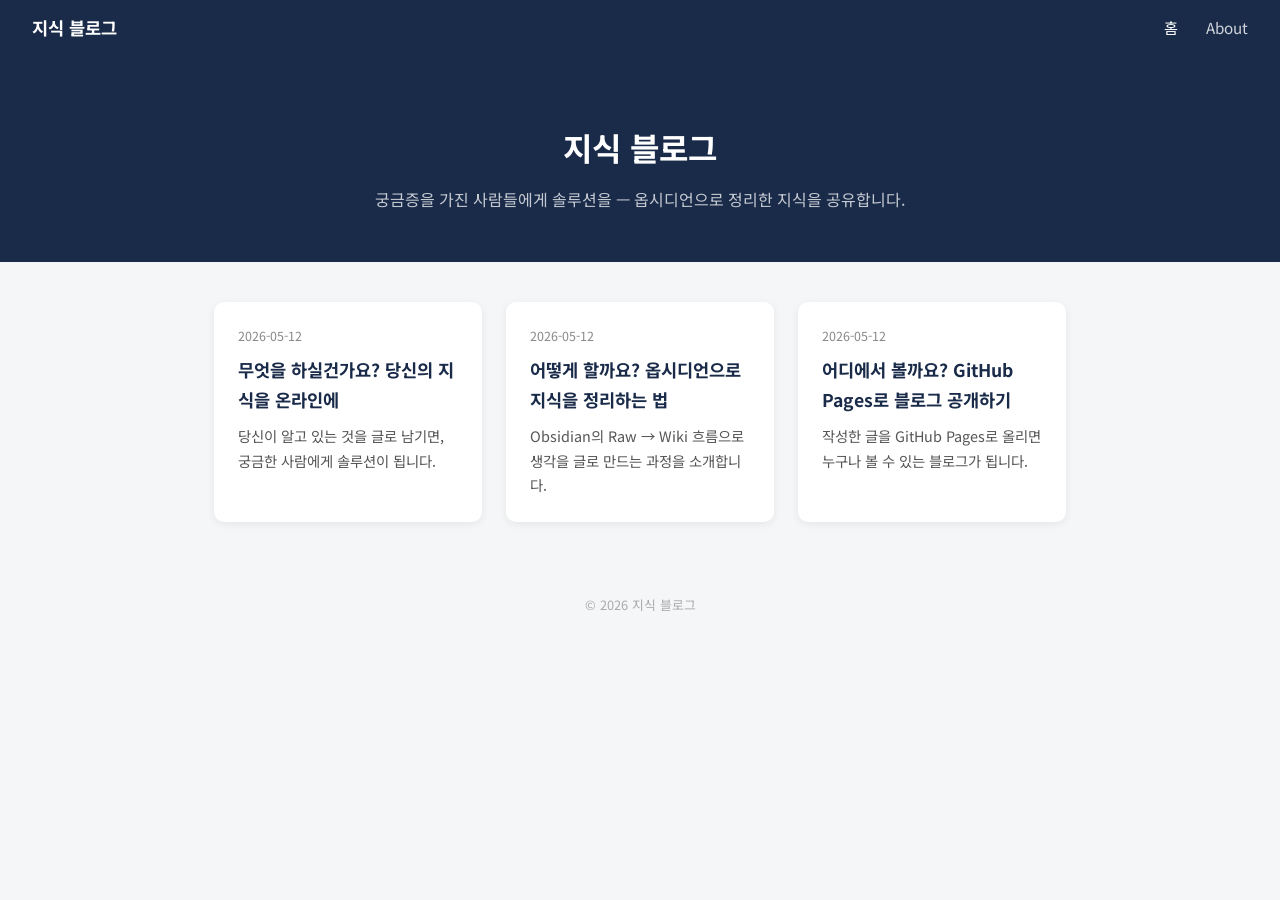
<file: docs/index.html>
<!DOCTYPE html>
<html lang="ko">
<head>
  <meta charset="UTF-8">
  <meta name="viewport" content="width=device-width, initial-scale=1.0">
  <title>지식 블로그</title>
  <link rel="preconnect" href="https://fonts.googleapis.com">
  <link href="https://fonts.googleapis.com/css2?family=Noto+Sans+KR:wght@400;700&display=swap" rel="stylesheet">
  <link rel="stylesheet" href="style.css">
</head>
<body>

<nav>
  <a href="index.html" class="brand">지식 블로그</a>
  <div class="links">
    <a href="index.html">홈</a>
    <a href="about.html">About</a>
  </div>
</nav>

<div class="hero">
  <h1>지식 블로그</h1>
  <p>궁금증을 가진 사람들에게 솔루션을 — 옵시디언으로 정리한 지식을 공유합니다.</p>
</div>

<div class="container">
  <div class="post-grid" id="post-grid">로딩 중...</div>
</div>

<footer>© 2026 지식 블로그</footer>

<script>
  async function loadPosts() {
    const grid = document.getElementById('post-grid');
    grid.innerHTML = '';

    const res   = await fetch('posts.json');
    const posts = await res.json();

    for (const p of posts) {
      const card = document.createElement('a');
      card.className = 'card';
      card.href = 'posts/' + p.slug + '.html';
      card.innerHTML = `
        <div class="card-date">${p.date}</div>
        <h2>${p.title}</h2>
        <p>${p.excerpt.slice(0, 80)}${p.excerpt.length > 80 ? '...' : ''}</p>
      `;
      grid.appendChild(card);
    }
  }

  loadPosts();
</script>
</body>
</html>
</file>
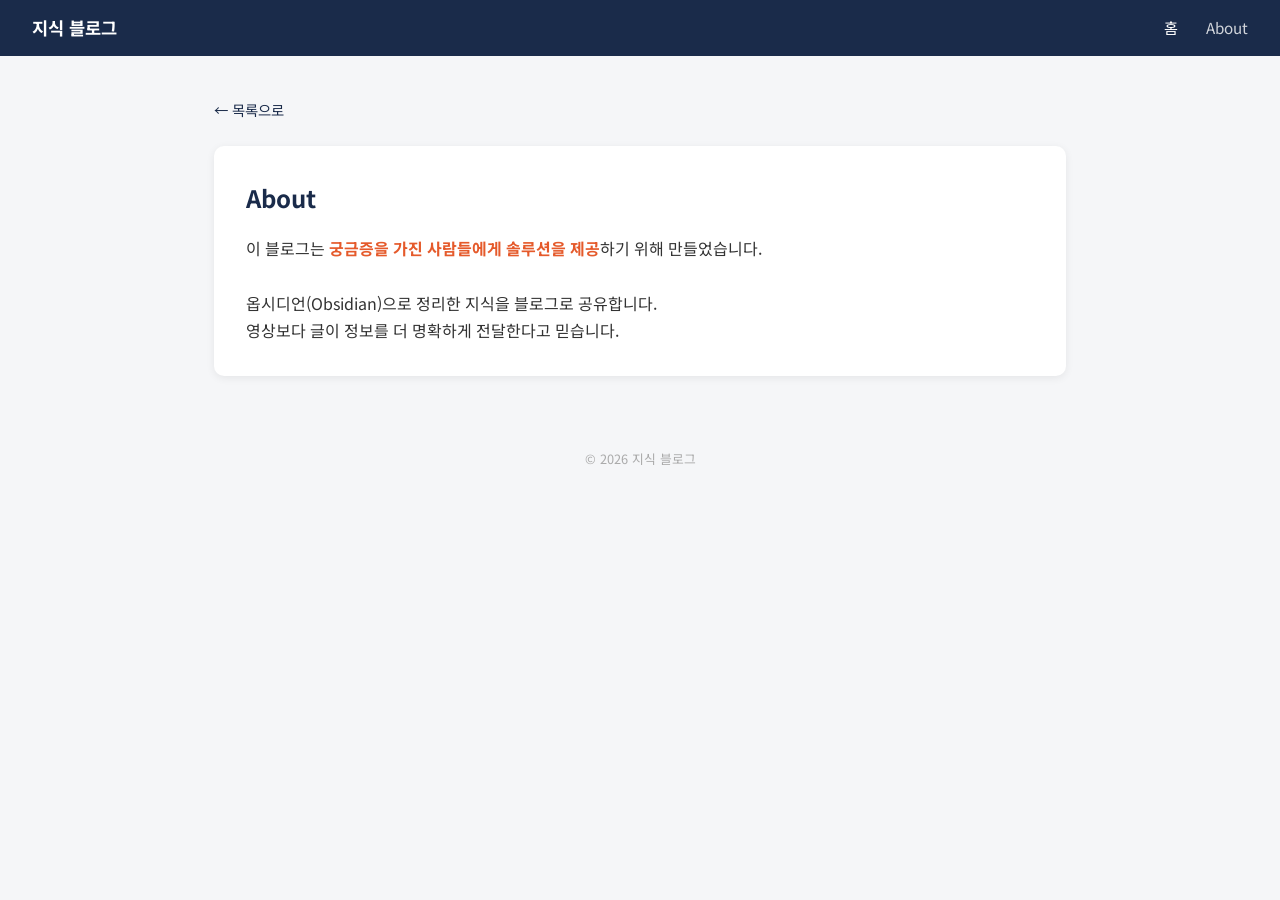
<file: about.html>
<!DOCTYPE html>
<html lang="ko">
<head>
  <meta charset="UTF-8">
  <meta name="viewport" content="width=device-width, initial-scale=1.0">
  <title>About | 지식 블로그</title>
  <link rel="preconnect" href="https://fonts.googleapis.com">
  <link href="https://fonts.googleapis.com/css2?family=Noto+Sans+KR:wght@400;700&display=swap" rel="stylesheet">
  <link rel="stylesheet" href="style.css">
</head>
<body>

<nav>
  <a href="index.html" class="brand">지식 블로그</a>
  <div class="links">
    <a href="index.html">홈</a>
    <a href="about.html">About</a>
  </div>
</nav>

<div class="container">
  <a href="index.html" class="back">← 목록으로</a>
  <div class="about-box">
    <h1>About</h1>
    <p>이 블로그는 <strong class="accent">궁금증을 가진 사람들에게 솔루션을 제공</strong>하기 위해 만들었습니다.</p>
    <br>
    <p>옵시디언(Obsidian)으로 정리한 지식을 블로그로 공유합니다.<br>
    영상보다 글이 정보를 더 명확하게 전달한다고 믿습니다.</p>
  </div>
</div>

<footer>© 2026 지식 블로그</footer>

</body>
</html>
</file>
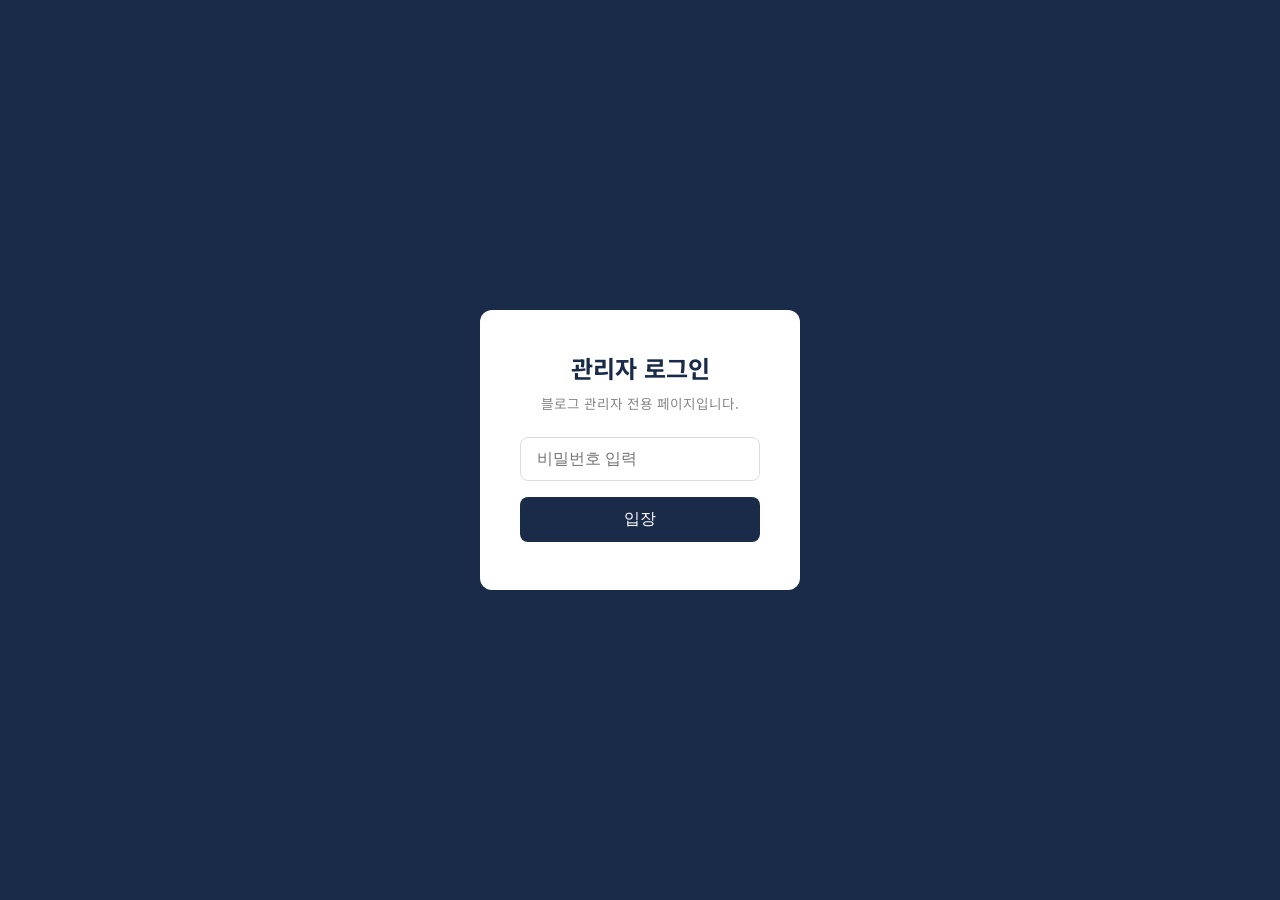
<file: admin.html>
<!DOCTYPE html>
<html lang="ko">
<head>
  <meta charset="UTF-8">
  <meta name="viewport" content="width=device-width, initial-scale=1.0">
  <title>관리자 | 지식 블로그</title>
  <link rel="preconnect" href="https://fonts.googleapis.com">
  <link href="https://fonts.googleapis.com/css2?family=Noto+Sans+KR:wght@400;700&display=swap" rel="stylesheet">
  <style>
    * { box-sizing: border-box; margin: 0; padding: 0; }
    body { font-family: 'Noto Sans KR', sans-serif; background: #f5f6f8; color: #333; }

    /* 비밀번호 화면 */
    #lock-screen {
      display: flex; align-items: center; justify-content: center;
      height: 100vh; background: #1a2b4a;
    }
    .lock-box {
      background: #fff; border-radius: 12px; padding: 2.5rem;
      text-align: center; width: 320px;
    }
    .lock-box h2 { color: #1a2b4a; margin-bottom: 0.5rem; }
    .lock-box p  { color: #888; font-size: 0.85rem; margin-bottom: 1.5rem; }
    .lock-box input {
      width: 100%; padding: 0.75rem 1rem; border: 1px solid #ddd;
      border-radius: 8px; font-size: 1rem; margin-bottom: 1rem; outline: none;
    }
    .lock-box input:focus { border-color: #1a2b4a; }
    .lock-box button {
      width: 100%; padding: 0.75rem; background: #1a2b4a; color: #fff;
      border: none; border-radius: 8px; font-size: 1rem; cursor: pointer;
    }
    .lock-box button:hover { background: #243d6e; }
    .lock-error { color: #e55a2b; font-size: 0.85rem; margin-top: 0.5rem; }

    /* 관리자 화면 */
    #admin-screen { display: none; }
    nav {
      background: #1a2b4a; padding: 0 2rem; display: flex;
      align-items: center; justify-content: space-between; height: 56px;
    }
    nav a { color: #fff; text-decoration: none; font-size: 0.95rem; }
    nav .brand { font-weight: 700; }
    nav .links a + a { margin-left: 1.5rem; opacity: 0.8; }
    .admin-header {
      background: #1a2b4a; color: #fff; padding: 2rem;
      display: flex; align-items: center; justify-content: space-between;
    }
    .admin-header h1 { font-size: 1.4rem; }
    .logout-btn {
      background: rgba(255,255,255,0.15); color: #fff; border: none;
      padding: 0.4rem 1rem; border-radius: 6px; cursor: pointer; font-size: 0.85rem;
    }
    .container { max-width: 960px; margin: 0 auto; padding: 2rem 1.5rem; }

    /* 대시보드 카드 */
    .dash-grid { display: grid; grid-template-columns: repeat(3, 1fr); gap: 1rem; margin-bottom: 2rem; }
    .dash-card { background: #fff; border-radius: 10px; padding: 1.5rem; box-shadow: 0 2px 8px rgba(0,0,0,0.07); }
    .dash-card .label { font-size: 0.8rem; color: #888; margin-bottom: 0.4rem; }
    .dash-card .value { font-size: 1.8rem; font-weight: 700; color: #1a2b4a; }
    .dash-card .sub   { font-size: 0.8rem; color: #aaa; margin-top: 0.2rem; }

    /* 섹션 */
    .section { background: #fff; border-radius: 10px; padding: 1.5rem; box-shadow: 0 2px 8px rgba(0,0,0,0.07); margin-bottom: 1.5rem; }
    .section h2 { font-size: 1rem; color: #1a2b4a; margin-bottom: 1rem; padding-bottom: 0.5rem; border-bottom: 1px solid #eee; }

    /* 글 목록 테이블 */
    table { width: 100%; border-collapse: collapse; font-size: 0.9rem; }
    th { text-align: left; padding: 0.5rem 0.75rem; background: #f5f6f8; color: #555; font-weight: 600; }
    td { padding: 0.6rem 0.75rem; border-top: 1px solid #f0f0f0; }
    tr:hover td { background: #fafafa; }
    .btn-edit {
      display: inline-block; padding: 0.25rem 0.75rem; background: #1a2b4a;
      color: #fff; border-radius: 5px; text-decoration: none; font-size: 0.8rem;
    }
    .btn-view {
      display: inline-block; padding: 0.25rem 0.75rem; background: #f0f0f0;
      color: #333; border-radius: 5px; text-decoration: none; font-size: 0.8rem; margin-left: 0.4rem;
    }

    /* 새 글 가이드 */
    .guide-steps { counter-reset: step; }
    .step {
      display: flex; gap: 1rem; margin-bottom: 1rem; align-items: flex-start;
    }
    .step-num {
      min-width: 28px; height: 28px; border-radius: 50%; background: #1a2b4a;
      color: #fff; display: flex; align-items: center; justify-content: center;
      font-size: 0.8rem; font-weight: 700;
    }
    .step-body h3 { font-size: 0.95rem; margin-bottom: 0.3rem; }
    .step-body p  { font-size: 0.85rem; color: #666; }
    pre {
      background: #1a2b4a; color: #e8edf5; padding: 1rem; border-radius: 8px;
      font-size: 0.82rem; overflow-x: auto; margin-top: 0.5rem; line-height: 1.6;
    }

    @media (max-width: 600px) { .dash-grid { grid-template-columns: 1fr; } }
  </style>
</head>
<body>

<!-- 비밀번호 화면 -->
<div id="lock-screen">
  <div class="lock-box">
    <h2>관리자 로그인</h2>
    <p>블로그 관리자 전용 페이지입니다.</p>
    <input type="password" id="pw-input" placeholder="비밀번호 입력" onkeydown="if(event.key==='Enter') checkPw()">
    <button onclick="checkPw()">입장</button>
    <div class="lock-error" id="pw-error"></div>
  </div>
</div>

<!-- 관리자 화면 -->
<div id="admin-screen">
  <nav>
    <a href="index.html" class="brand">지식 블로그</a>
    <div class="links">
      <a href="index.html">사용자 페이지 보기</a>
    </div>
  </nav>

  <div class="admin-header">
    <h1>관리자 대시보드</h1>
    <button class="logout-btn" onclick="logout()">로그아웃</button>
  </div>

  <div class="container">

    <!-- 대시보드 -->
    <div class="dash-grid">
      <div class="dash-card">
        <div class="label">전체 글 수</div>
        <div class="value" id="post-count">-</div>
        <div class="sub">Wiki 폴더 기준</div>
      </div>
      <div class="dash-card">
        <div class="label">마지막 업데이트</div>
        <div class="value" id="last-update" style="font-size:1.1rem; padding-top:0.4rem">-</div>
        <div class="sub" id="last-commit-msg"></div>
      </div>
      <div class="dash-card">
        <div class="label">라이브 URL</div>
        <div class="value" style="font-size:0.75rem; padding-top:0.3rem">
          <a href="https://sevuoi.github.io/aitool-smit/" target="_blank" style="color:#1a2b4a">sevuoi.github.io/aitool-smit</a>
        </div>
        <div class="sub">GitHub Pages</div>
      </div>
    </div>

    <!-- 글 목록 -->
    <div class="section">
      <h2>글 목록</h2>
      <table>
        <thead><tr><th>파일명</th><th>제목</th><th>날짜</th><th>액션</th></tr></thead>
        <tbody id="post-table">
          <tr><td colspan="4" style="color:#aaa; padding:1rem">로딩 중...</td></tr>
        </tbody>
      </table>
    </div>

    <!-- 새 글 작성 가이드 -->
    <div class="section">
      <h2>새 글 작성 가이드</h2>
      <div class="guide-steps">
        <div class="step">
          <div class="step-num">1</div>
          <div class="step-body">
            <h3>Raw에 메모 작성</h3>
            <p><code>Obsidian/Raw/</code> 폴더에 생각 그대로 메모합니다.</p>
          </div>
        </div>
        <div class="step">
          <div class="step-num">2</div>
          <div class="step-body">
            <h3>Wiki에 글 작성</h3>
            <p><code>Obsidian/Wiki/post-04.md</code> 형식으로 파일을 만들고 아래 템플릿을 사용하세요.</p>
            <pre>---
title: 글 제목
date: 2026-05-12
---

# 글 제목

첫 단락 (카드 미리보기로 표시됩니다)

## 소제목

본문 내용</pre>
          </div>
        </div>
        <div class="step">
          <div class="step-num">3</div>
          <div class="step-body">
            <h3>Push하면 자동 게시</h3>
            <pre>git add .
git commit -m "새 글: 제목"
git push</pre>
          </div>
        </div>
      </div>
    </div>

  </div>
</div>

<script>
  const PASS = 'blog2026'; // 비밀번호 변경 시 이 값을 수정하세요

  function checkPw() {
    const input = document.getElementById('pw-input').value;
    if (input === PASS) {
      localStorage.setItem('admin-auth', 'true');
      showAdmin();
    } else {
      document.getElementById('pw-error').textContent = '비밀번호가 틀렸습니다.';
    }
  }

  function logout() {
    localStorage.removeItem('admin-auth');
    location.reload();
  }

  function showAdmin() {
    document.getElementById('lock-screen').style.display = 'none';
    document.getElementById('admin-screen').style.display = 'block';
    loadDashboard();
  }

  async function loadDashboard() {
    const REPO = 'sevuoi/aitool-smit';

    // 글 목록
    const filesRes = await fetch(`https://api.github.com/repos/${REPO}/contents/Obsidian/Wiki`);
    const files = await filesRes.json();
    const mdFiles = files.filter(f => f.name.endsWith('.md')).sort((a, b) => a.name.localeCompare(b.name));

    document.getElementById('post-count').textContent = mdFiles.length;

    const tbody = document.getElementById('post-table');
    tbody.innerHTML = '';

    for (const file of mdFiles) {
      const r = await fetch('Obsidian/Wiki/' + file.name);
      const text = await r.text();
      const match = text.match(/^---\n([\s\S]*?)\n---/);
      let title = file.name, date = '';
      if (match) {
        match[1].split('\n').forEach(line => {
          const [k, ...v] = line.split(':');
          if (k.trim() === 'title') title = v.join(':').trim();
          if (k.trim() === 'date')  date  = v.join(':').trim();
        });
      }
      const slug = file.name.replace('.md', '');
      const editUrl = `https://github.com/${REPO}/edit/main/Obsidian/Wiki/${file.name}`;
      tbody.innerHTML += `
        <tr>
          <td style="color:#888; font-size:0.82rem">${file.name}</td>
          <td>${title}</td>
          <td style="color:#888">${date}</td>
          <td>
            <a href="${editUrl}" target="_blank" class="btn-edit">GitHub 편집</a>
            <a href="post.html?slug=${slug}" target="_blank" class="btn-view">보기</a>
          </td>
        </tr>`;
    }

    // 마지막 커밋
    const commitRes = await fetch(`https://api.github.com/repos/${REPO}/commits?per_page=1`);
    const commits = await commitRes.json();
    if (commits[0]) {
      const d = new Date(commits[0].commit.author.date);
      document.getElementById('last-update').textContent =
        `${d.getMonth()+1}/${d.getDate()} ${d.getHours()}:${String(d.getMinutes()).padStart(2,'0')}`;
      document.getElementById('last-commit-msg').textContent = commits[0].commit.message.slice(0, 30);
    }
  }

  // 자동 로그인 체크
  if (localStorage.getItem('admin-auth') === 'true') showAdmin();
</script>
</body>
</html>
</file>
<file: docs/style.css>
* { box-sizing: border-box; margin: 0; padding: 0; }

body {
  font-family: 'Noto Sans KR', sans-serif;
  background: #f5f6f8;
  color: #333;
  line-height: 1.7;
}

/* Nav */
nav {
  background: #1a2b4a;
  padding: 0 2rem;
  display: flex;
  align-items: center;
  justify-content: space-between;
  height: 56px;
}
nav a { color: #fff; text-decoration: none; font-size: 0.95rem; }
nav .brand { font-weight: 700; font-size: 1.1rem; }
nav .links a + a { margin-left: 1.5rem; opacity: 0.8; }
nav .links a:hover { opacity: 1; }

/* Hero */
.hero {
  background: #1a2b4a;
  color: #fff;
  padding: 4rem 2rem 3rem;
  text-align: center;
}
.hero h1 { font-size: 2rem; font-weight: 700; margin-bottom: 0.75rem; }
.hero p  { font-size: 1rem; opacity: 0.75; }

/* Container */
.container { max-width: 900px; margin: 0 auto; padding: 2.5rem 1.5rem; }

/* Post grid */
.post-grid {
  display: grid;
  grid-template-columns: repeat(auto-fill, minmax(260px, 1fr));
  gap: 1.5rem;
}
.card {
  background: #fff;
  border-radius: 10px;
  padding: 1.5rem;
  box-shadow: 0 2px 8px rgba(0,0,0,0.07);
  text-decoration: none;
  color: inherit;
  display: block;
  transition: transform 0.15s, box-shadow 0.15s;
}
.card:hover { transform: translateY(-3px); box-shadow: 0 6px 18px rgba(0,0,0,0.1); }
.card-date { font-size: 0.78rem; color: #888; margin-bottom: 0.5rem; }
.card h2 { font-size: 1.1rem; font-weight: 700; margin-bottom: 0.6rem; color: #1a2b4a; }
.card p  { font-size: 0.9rem; color: #555; }

/* Post detail */
.post-content { background: #fff; border-radius: 10px; padding: 2.5rem; box-shadow: 0 2px 8px rgba(0,0,0,0.07); }
.post-content h1 { font-size: 1.8rem; color: #1a2b4a; margin-bottom: 0.4rem; }
.post-meta { font-size: 0.82rem; color: #888; margin-bottom: 2rem; padding-bottom: 1rem; border-bottom: 1px solid #eee; }
.post-body h2 { font-size: 1.25rem; margin: 1.8rem 0 0.6rem; color: #1a2b4a; }
.post-body p  { margin-bottom: 1rem; }
.post-body ul, .post-body ol { margin: 0.5rem 0 1rem 1.5rem; }
.post-body li { margin-bottom: 0.3rem; }
.post-body strong { color: #1a2b4a; }

.back { display: inline-block; margin-bottom: 1.5rem; color: #1a2b4a; text-decoration: none; font-size: 0.9rem; }
.back:hover { text-decoration: underline; }

/* About */
.about-box { background: #fff; border-radius: 10px; padding: 2rem; box-shadow: 0 2px 8px rgba(0,0,0,0.07); }
.about-box h1 { font-size: 1.5rem; color: #1a2b4a; margin-bottom: 1rem; }

/* Footer */
footer { text-align: center; padding: 2rem; font-size: 0.8rem; color: #aaa; }

/* Accent */
.accent { color: #e55a2b; }

@media (max-width: 600px) {
  .hero h1 { font-size: 1.4rem; }
  .post-grid { grid-template-columns: 1fr; }
}
</file>
<file: style.css>
* { box-sizing: border-box; margin: 0; padding: 0; }

body {
  font-family: 'Noto Sans KR', sans-serif;
  background: #f5f6f8;
  color: #333;
  line-height: 1.7;
}

/* Nav */
nav {
  background: #1a2b4a;
  padding: 0 2rem;
  display: flex;
  align-items: center;
  justify-content: space-between;
  height: 56px;
}
nav a { color: #fff; text-decoration: none; font-size: 0.95rem; }
nav .brand { font-weight: 700; font-size: 1.1rem; }
nav .links a + a { margin-left: 1.5rem; opacity: 0.8; }
nav .links a:hover { opacity: 1; }

/* Hero */
.hero {
  background: #1a2b4a;
  color: #fff;
  padding: 4rem 2rem 3rem;
  text-align: center;
}
.hero h1 { font-size: 2rem; font-weight: 700; margin-bottom: 0.75rem; }
.hero p  { font-size: 1rem; opacity: 0.75; }

/* Container */
.container { max-width: 900px; margin: 0 auto; padding: 2.5rem 1.5rem; }

/* Post grid */
.post-grid {
  display: grid;
  grid-template-columns: repeat(auto-fill, minmax(260px, 1fr));
  gap: 1.5rem;
}
.card {
  background: #fff;
  border-radius: 10px;
  padding: 1.5rem;
  box-shadow: 0 2px 8px rgba(0,0,0,0.07);
  text-decoration: none;
  color: inherit;
  display: block;
  transition: transform 0.15s, box-shadow 0.15s;
}
.card:hover { transform: translateY(-3px); box-shadow: 0 6px 18px rgba(0,0,0,0.1); }
.card-date { font-size: 0.78rem; color: #888; margin-bottom: 0.5rem; }
.card h2 { font-size: 1.1rem; font-weight: 700; margin-bottom: 0.6rem; color: #1a2b4a; }
.card p  { font-size: 0.9rem; color: #555; }

/* Post detail */
.post-content { background: #fff; border-radius: 10px; padding: 2.5rem; box-shadow: 0 2px 8px rgba(0,0,0,0.07); }
.post-content h1 { font-size: 1.8rem; color: #1a2b4a; margin-bottom: 0.4rem; }
.post-meta { font-size: 0.82rem; color: #888; margin-bottom: 2rem; padding-bottom: 1rem; border-bottom: 1px solid #eee; }
.post-body h2 { font-size: 1.25rem; margin: 1.8rem 0 0.6rem; color: #1a2b4a; }
.post-body p  { margin-bottom: 1rem; }
.post-body ul, .post-body ol { margin: 0.5rem 0 1rem 1.5rem; }
.post-body li { margin-bottom: 0.3rem; }
.post-body strong { color: #1a2b4a; }

.back { display: inline-block; margin-bottom: 1.5rem; color: #1a2b4a; text-decoration: none; font-size: 0.9rem; }
.back:hover { text-decoration: underline; }

/* About */
.about-box { background: #fff; border-radius: 10px; padding: 2rem; box-shadow: 0 2px 8px rgba(0,0,0,0.07); }
.about-box h1 { font-size: 1.5rem; color: #1a2b4a; margin-bottom: 1rem; }

/* Footer */
footer { text-align: center; padding: 2rem; font-size: 0.8rem; color: #aaa; }

/* Accent */
.accent { color: #e55a2b; }

@media (max-width: 600px) {
  .hero h1 { font-size: 1.4rem; }
  .post-grid { grid-template-columns: 1fr; }
}
</file>
